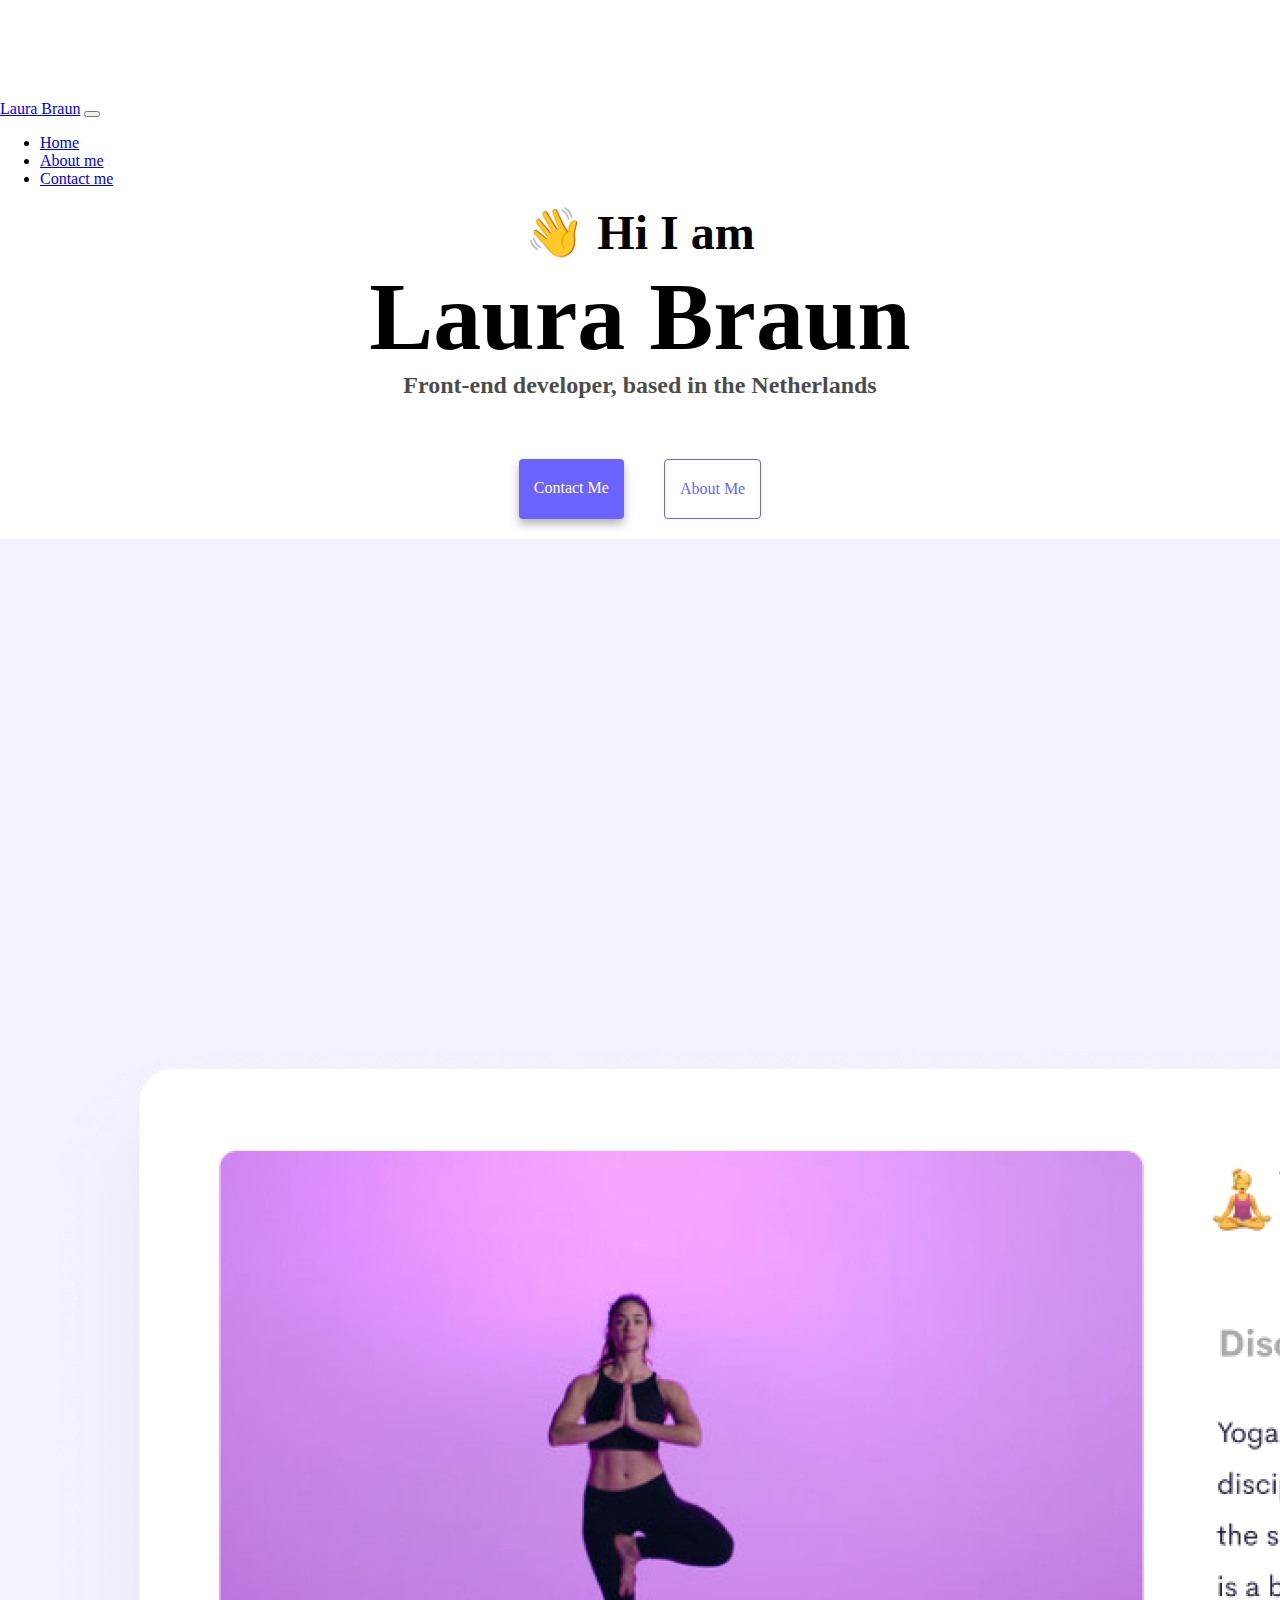
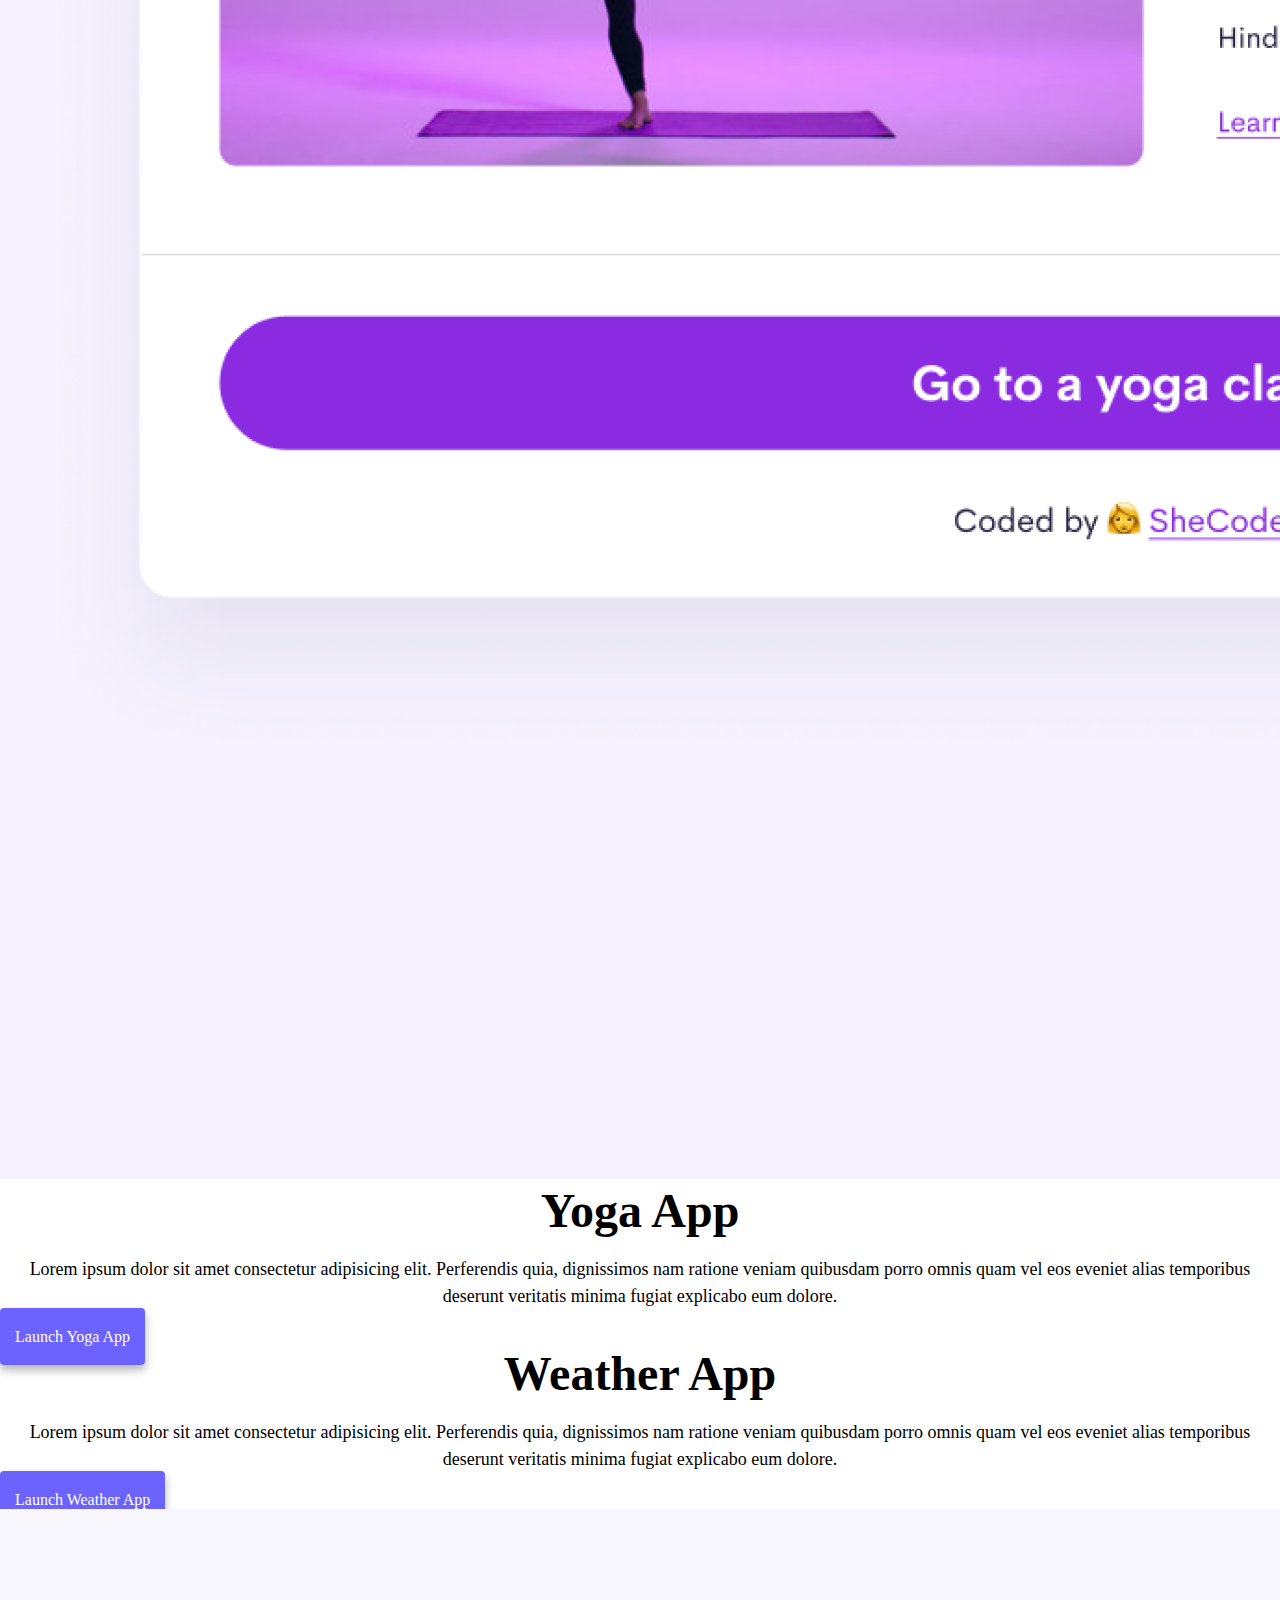
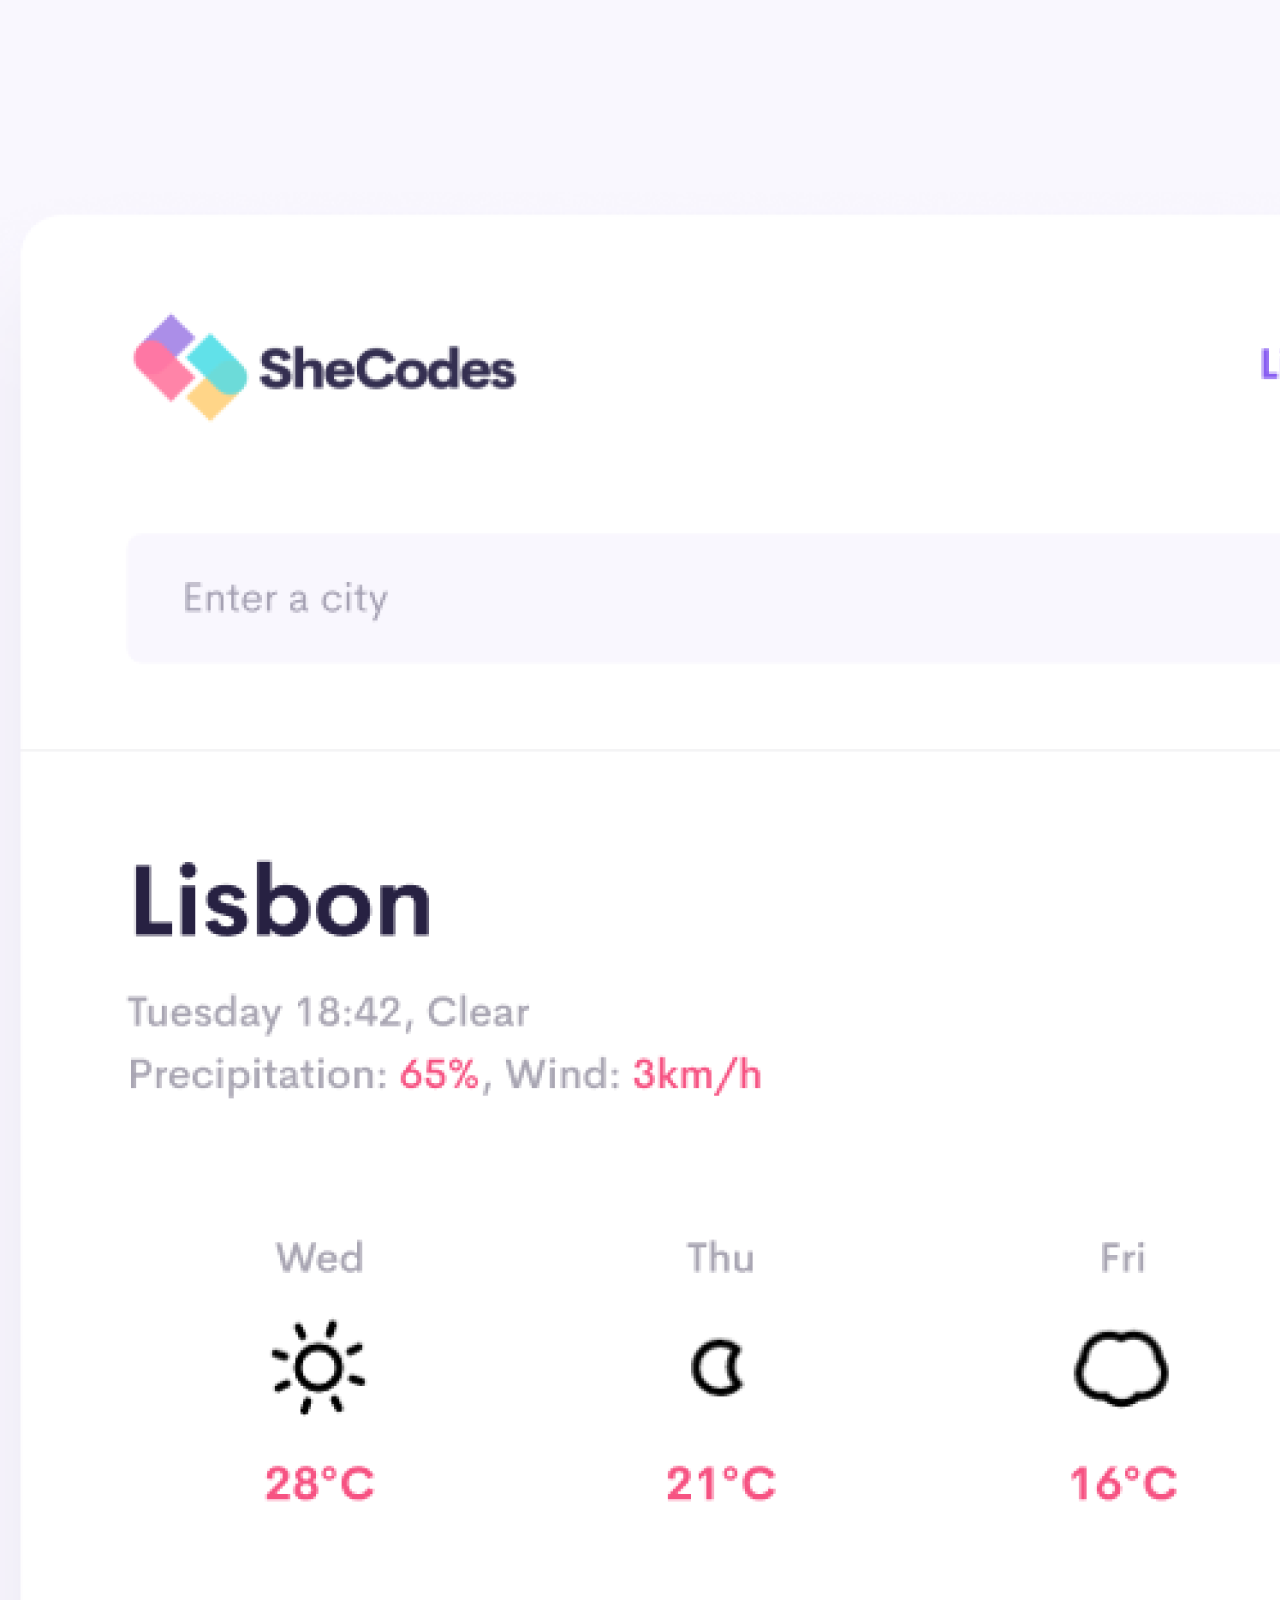
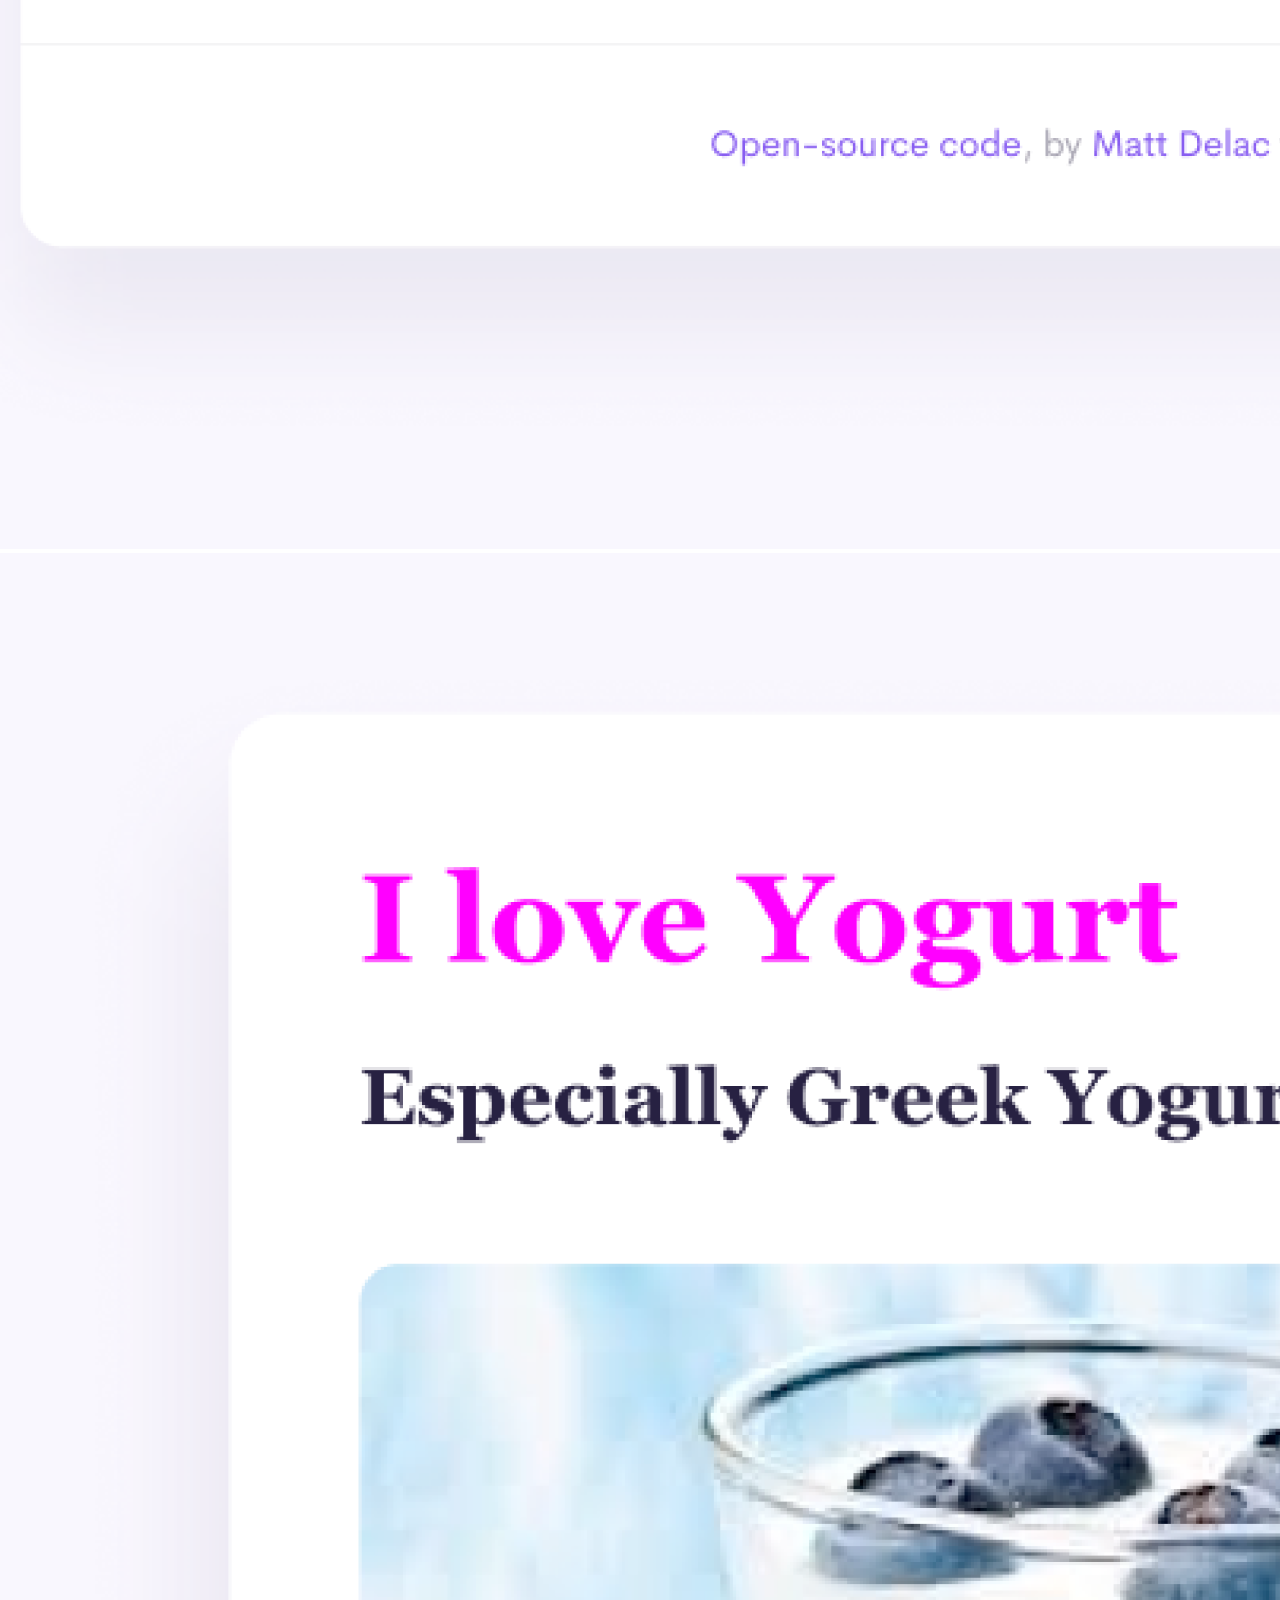
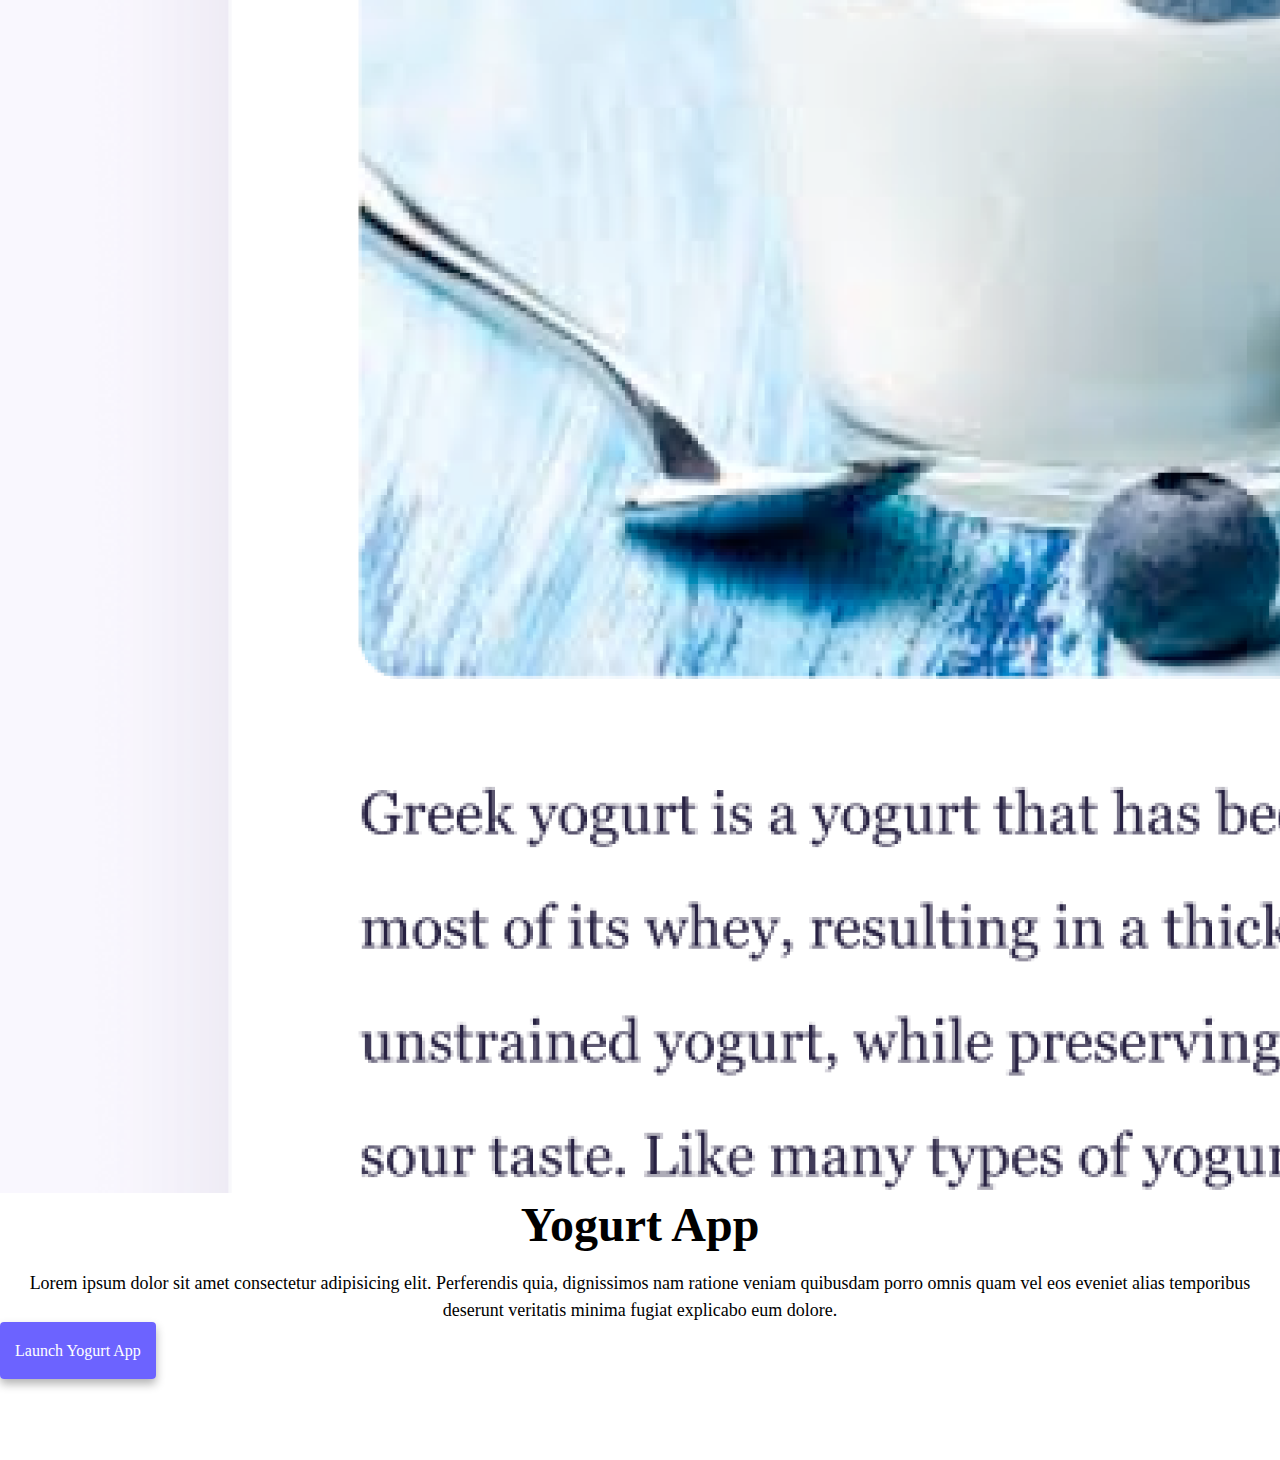
<file: index.html>
<!DOCTYPE html>
<html lang="en">
  <head>
    <meta charset="UTF-8" />
    <meta
      name="description"
      content="A short description of myself with an overview and link to websites that i have bulit"
    />
    <meta http-equiv="X-UA-Compatible" content="IE=edge" />
    <meta name="viewport" content="width=device-width, initial-scale=1.0" />
    <link
      href="https://cdn.jsdelivr.net/npm/bootstrap@5.0.0-beta3/dist/css/bootstrap.min.css"
      rel="stylesheet"
      integrity="sha384-eOJMYsd53ii+scO/bJGFsiCZc+5NDVN2yr8+0RDqr0Ql0h+rP48ckxlpbzKgwra6"
      crossorigin="anonymous"
    />
    <script
      src="https://cdn.jsdelivr.net/npm/bootstrap@5.0.0-beta3/dist/js/bootstrap.bundle.min.js"
      integrity="sha384-JEW9xMcG8R+pH31jmWH6WWP0WintQrMb4s7ZOdauHnUtxwoG2vI5DkLtS3qm9Ekf"
      crossorigin="anonymous"
    ></script>
    <title>Laura Braun: An overview of my Front-end development projects</title>
    <link rel="stylesheet" href="style.css" />
  </head>
  <body>
    <nav class="navbar fixed-top navbar-expand-lg navbar-light bg-light">
      <div class="container-fluid">
        <a class="navbar-brand" href="#">Laura Braun</a>
        <button
          class="navbar-toggler"
          type="button"
          data-bs-toggle="collapse"
          data-bs-target="#navbarNav"
          aria-controls="navbarNav"
          aria-expanded="false"
          aria-label="Toggle navigation"
        >
          <span class="navbar-toggler-icon"></span>
        </button>
        <div class="collapse navbar-collapse" id="navbarNav">
          <ul class="navbar-nav">
            <li class="nav-item">
              <a class="nav-link active" aria-current="page" href="index.html"
                >Home</a
              >
            </li>
            <li class="nav-item">
              <a class="nav-link" href="about.html">About me</a>
            </li>
            <li class="nav-item">
              <a class="nav-link" href="about.html#contact">Contact me</a>
            </li>
          </ul>
        </div>
      </div>
    </nav>
    <h2>👋 Hi I am</h2>
    <h1>Laura Braun</h1>
    <h3>Front-end developer, based in the Netherlands</h3>
    <div class="navigation-links mb-5">
      <a
        href="about.html#contact"
        title="contact laura braun link"
        class="contact-link"
        >Contact me</a
      >
      <a href="about.html" title="about laura braun" class="about-link"
        >About me</a
      >
    </div>
    <div class="container">
      <div class="row mb-5">
        <div class="col-sm-6">
          <img
            src="images/yoga.png"
            alt="yoga project image"
            class="img-fluid rounded display-none"
          />
        </div>
        <div class="col-sm-6">
          <h2 class="mb-3">Yoga App</h2>
          <p>
            Lorem ipsum dolor sit amet consectetur adipisicing elit. Perferendis
            quia, dignissimos nam ratione veniam quibusdam porro omnis quam vel
            eos eveniet alias temporibus deserunt veritatis minima fugiat
            explicabo eum dolore.
          </p>
          <div class="mt-5">
            <a href="#" title="launch yoga website" class="primary-link"
              >Launch Yoga App</a
            >
          </div>
        </div>
      </div>
      <div class="row">
        <div class="col-sm-6">
          <h2 class="mb-3">Weather App</h2>
          <p>
            Lorem ipsum dolor sit amet consectetur adipisicing elit. Perferendis
            quia, dignissimos nam ratione veniam quibusdam porro omnis quam vel
            eos eveniet alias temporibus deserunt veritatis minima fugiat
            explicabo eum dolore.
          </p>
          <div class="mt-5">
            <a href="#" title="lauch weather app" class="primary-link"
              >Launch Weather App</a
            >
          </div>
        </div>
        <div class="col-sm-6">
          <img
            src="images/weather.png"
            alt="image of weather website"
            class="img-fluid rounded display-none"
          />
        </div>
      </div>
      <div class="row mt-5">
        <div class="col-sm-6">
          <img
            src="images/yogurt.png"
            alt="image of yogurt website"
            class="img-fluid rounded display-none"
          />
        </div>
        <div class="col-sm-6">
          <h2 class="mb-3">Yogurt App</h2>
          <p>
            Lorem ipsum dolor sit amet consectetur adipisicing elit. Perferendis
            quia, dignissimos nam ratione veniam quibusdam porro omnis quam vel
            eos eveniet alias temporibus deserunt veritatis minima fugiat
            explicabo eum dolore.
          </p>
          <div class="mt-5 mb-5">
            <a
              href="#"
              title="link to launch yogurt website"
              class="primary-link"
              >Launch Yogurt app</a
            >
          </div>
        </div>
      </div>
    </div>
  </body>
</html>
</file>
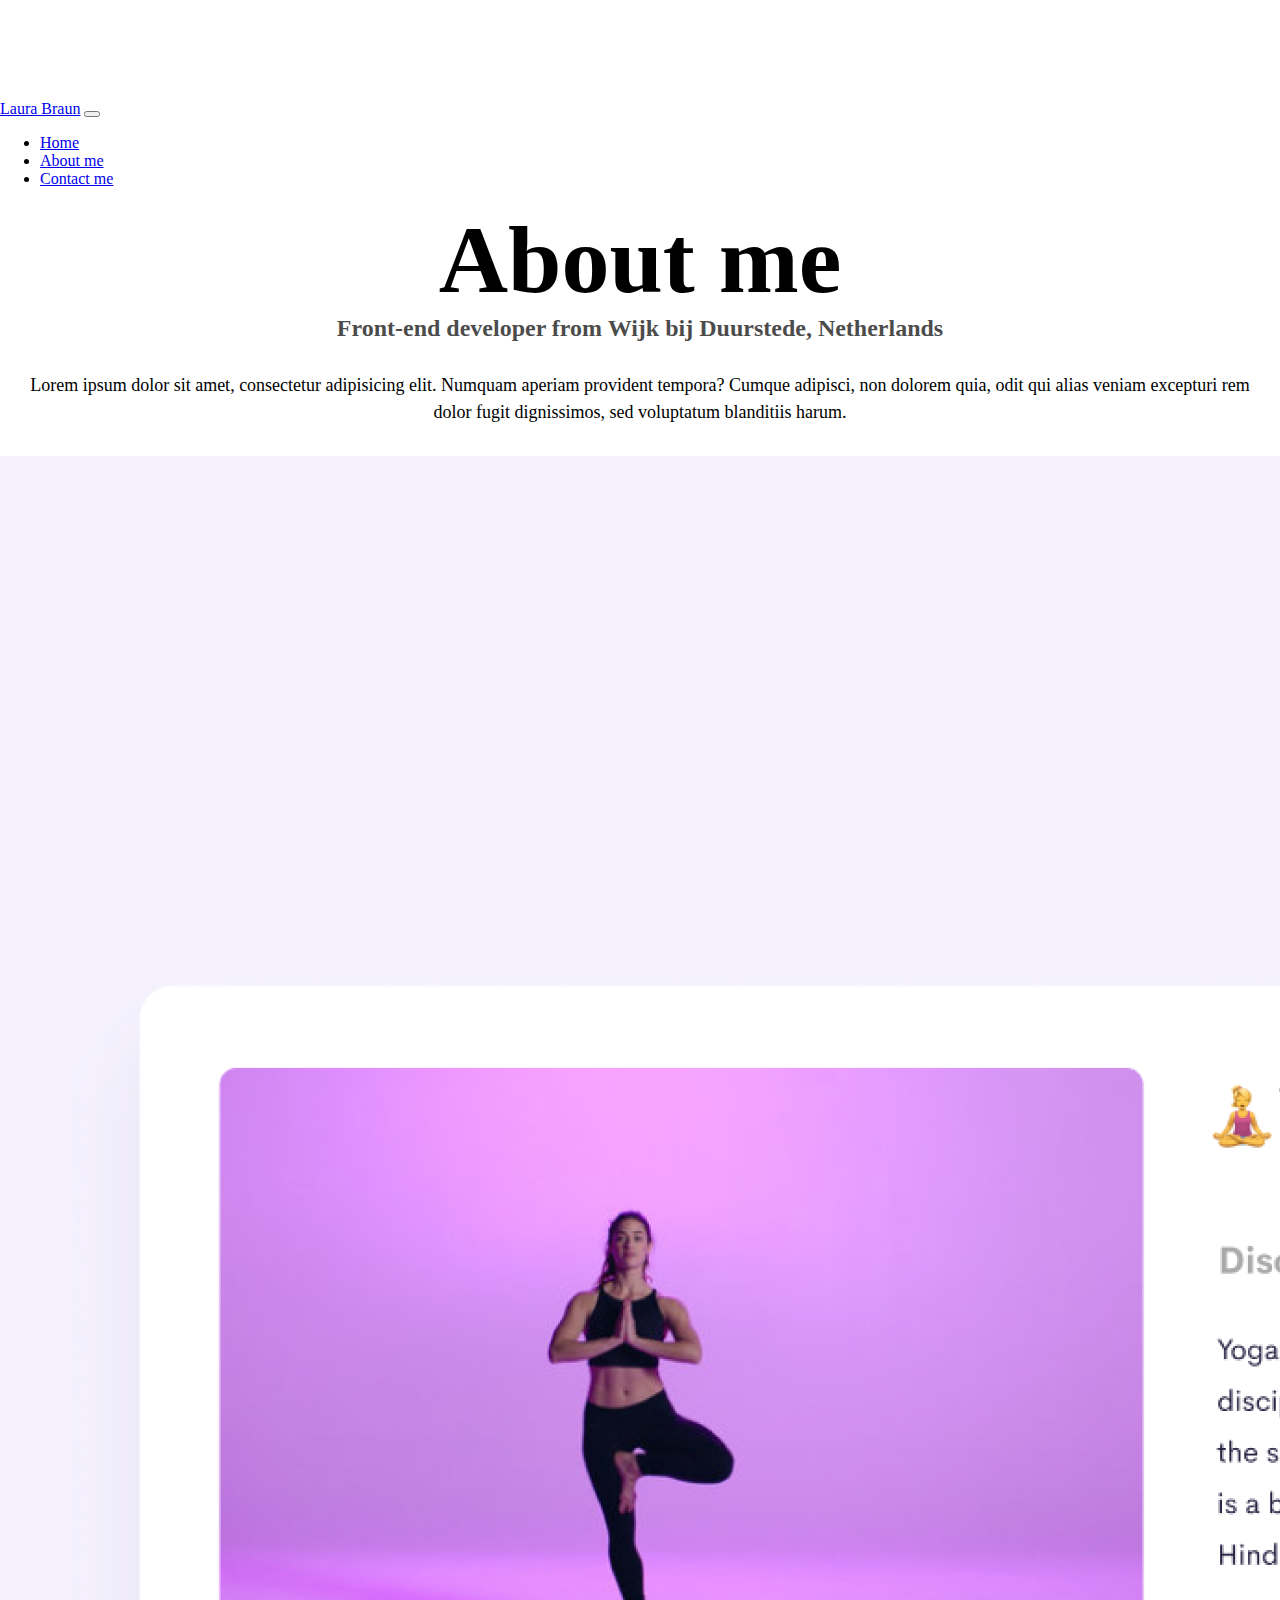
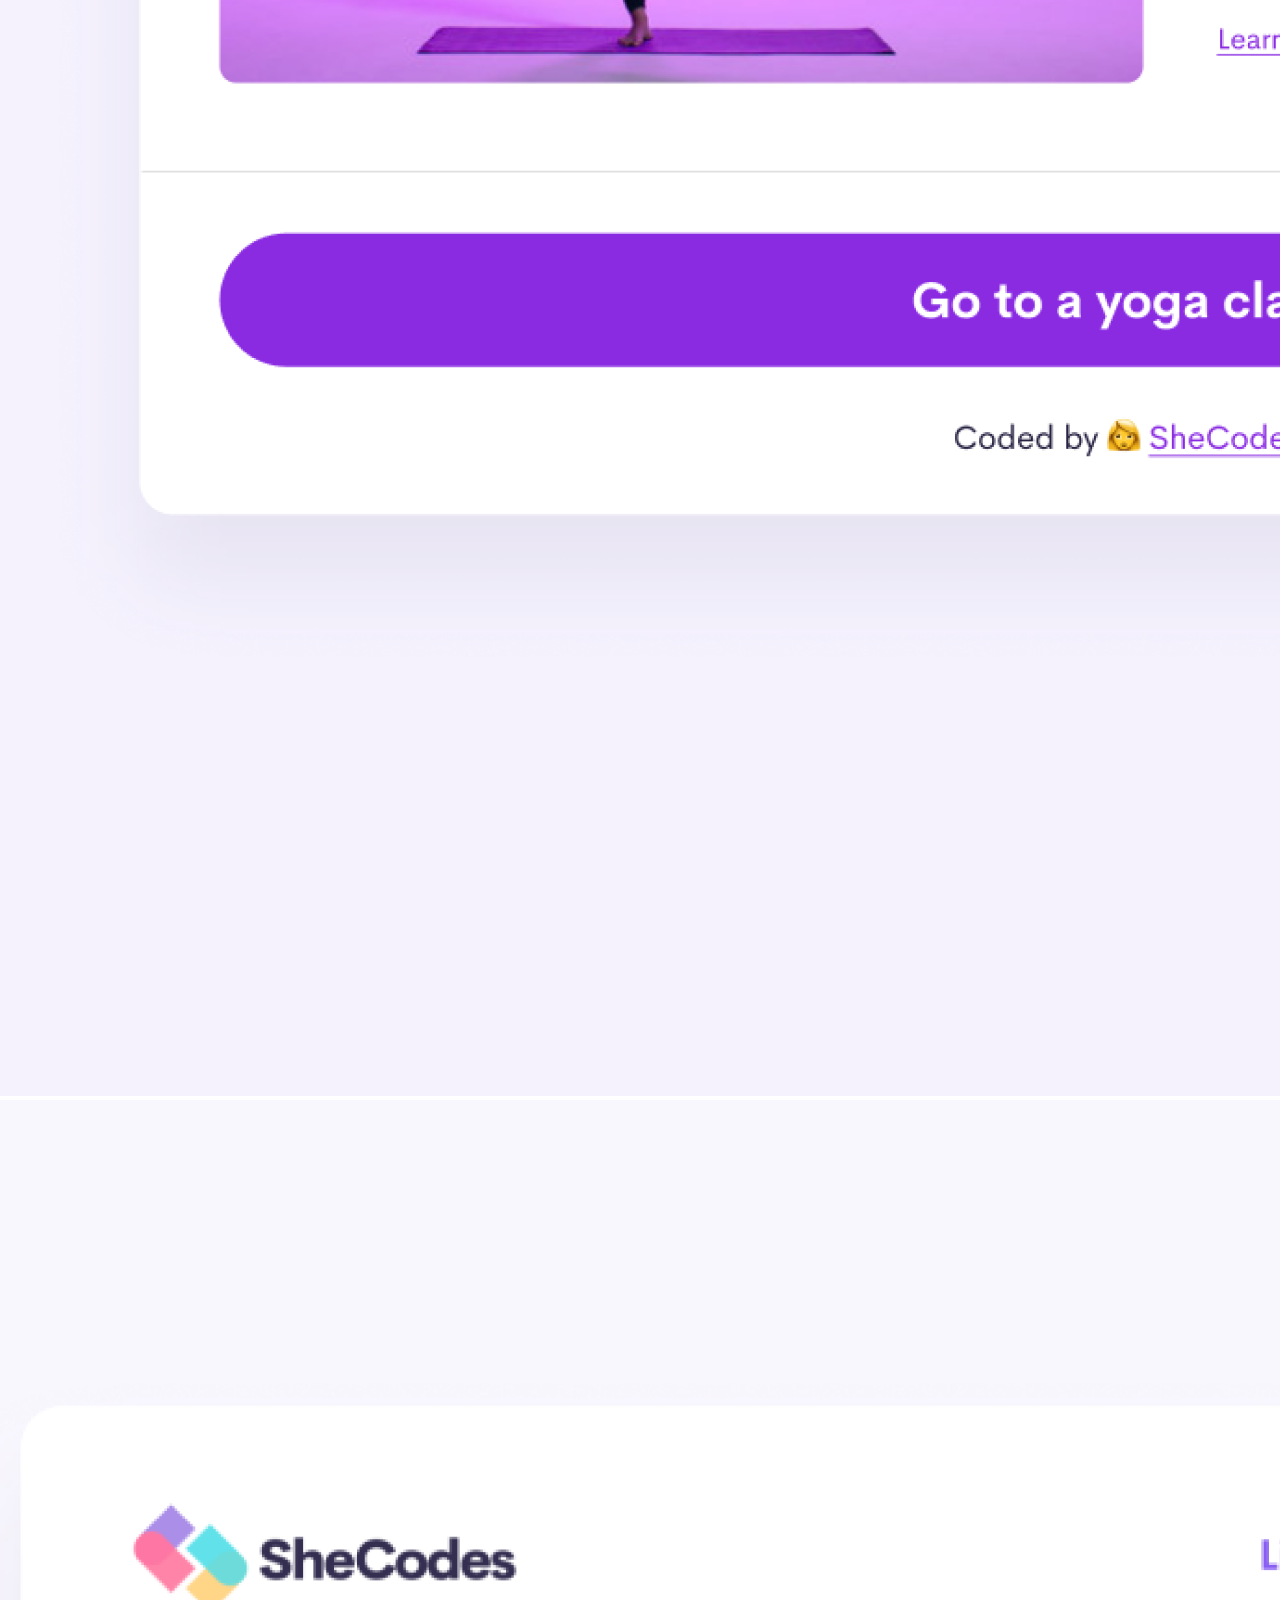
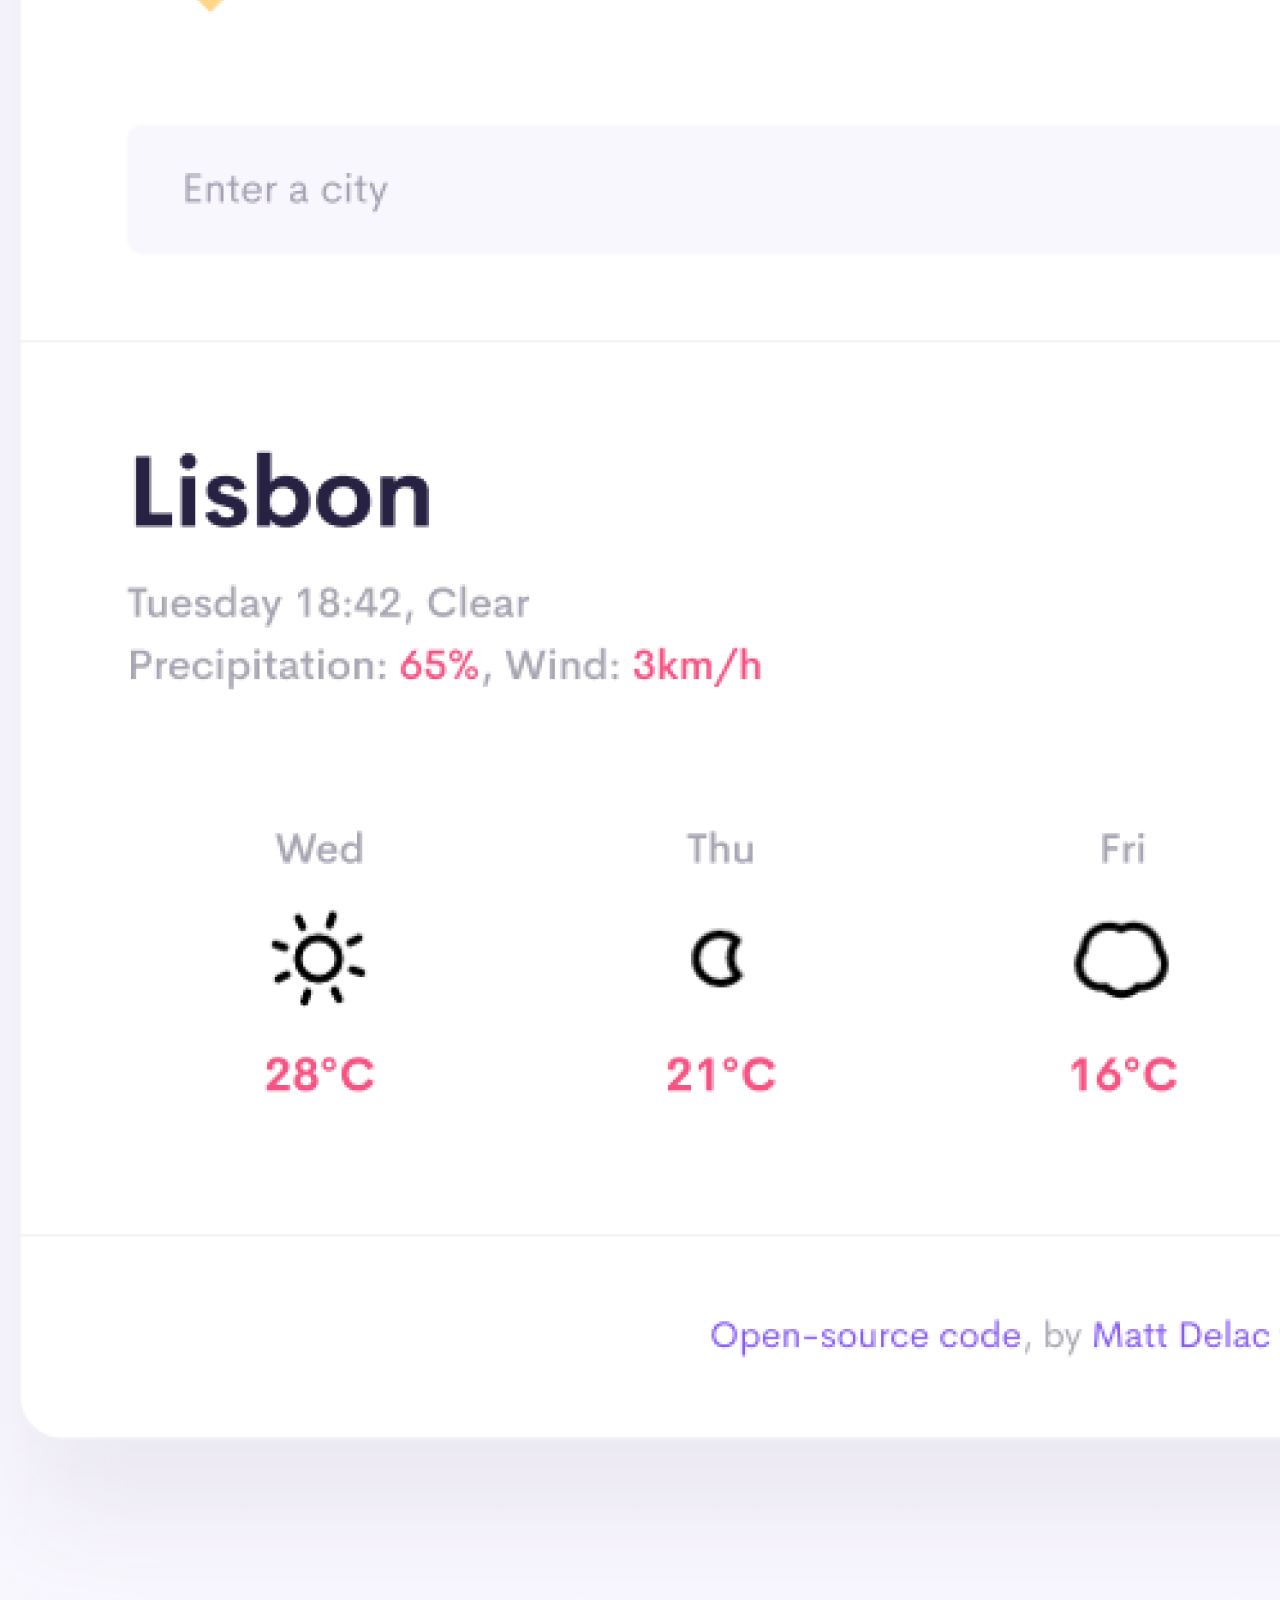
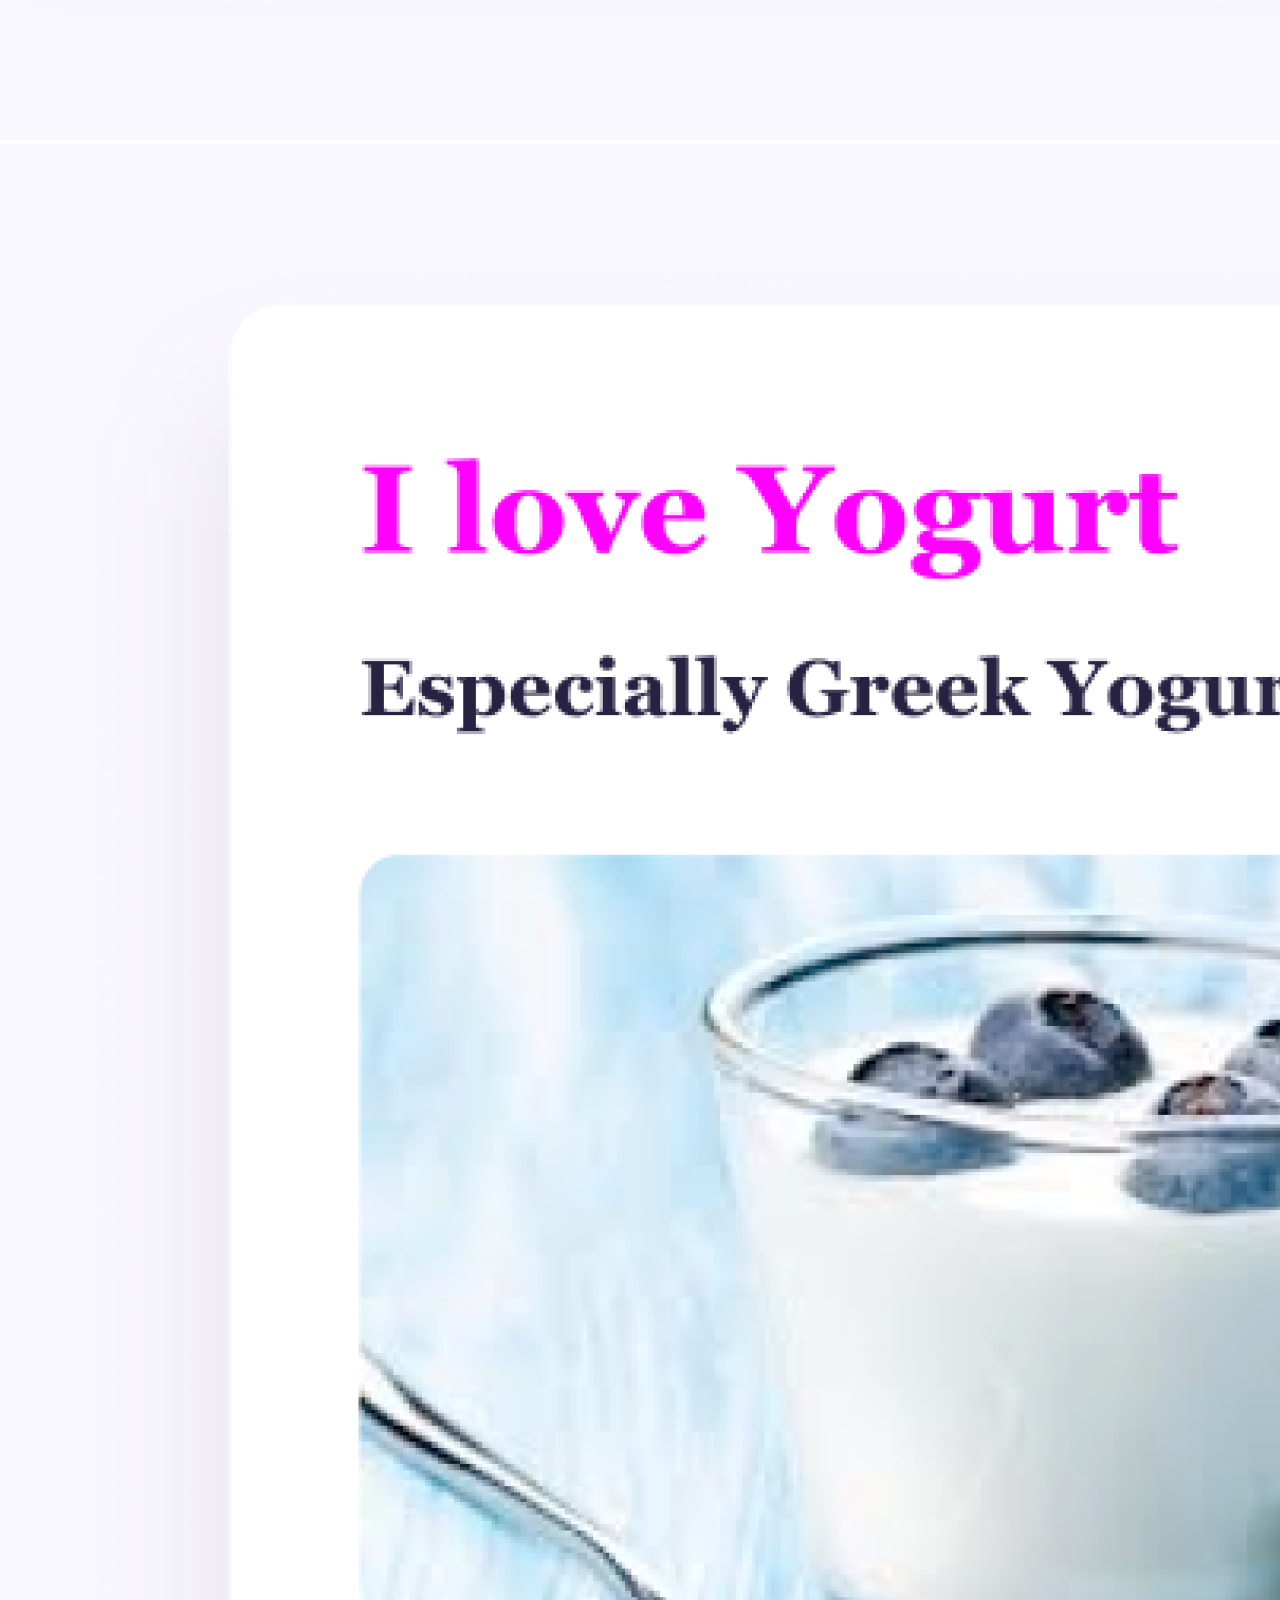
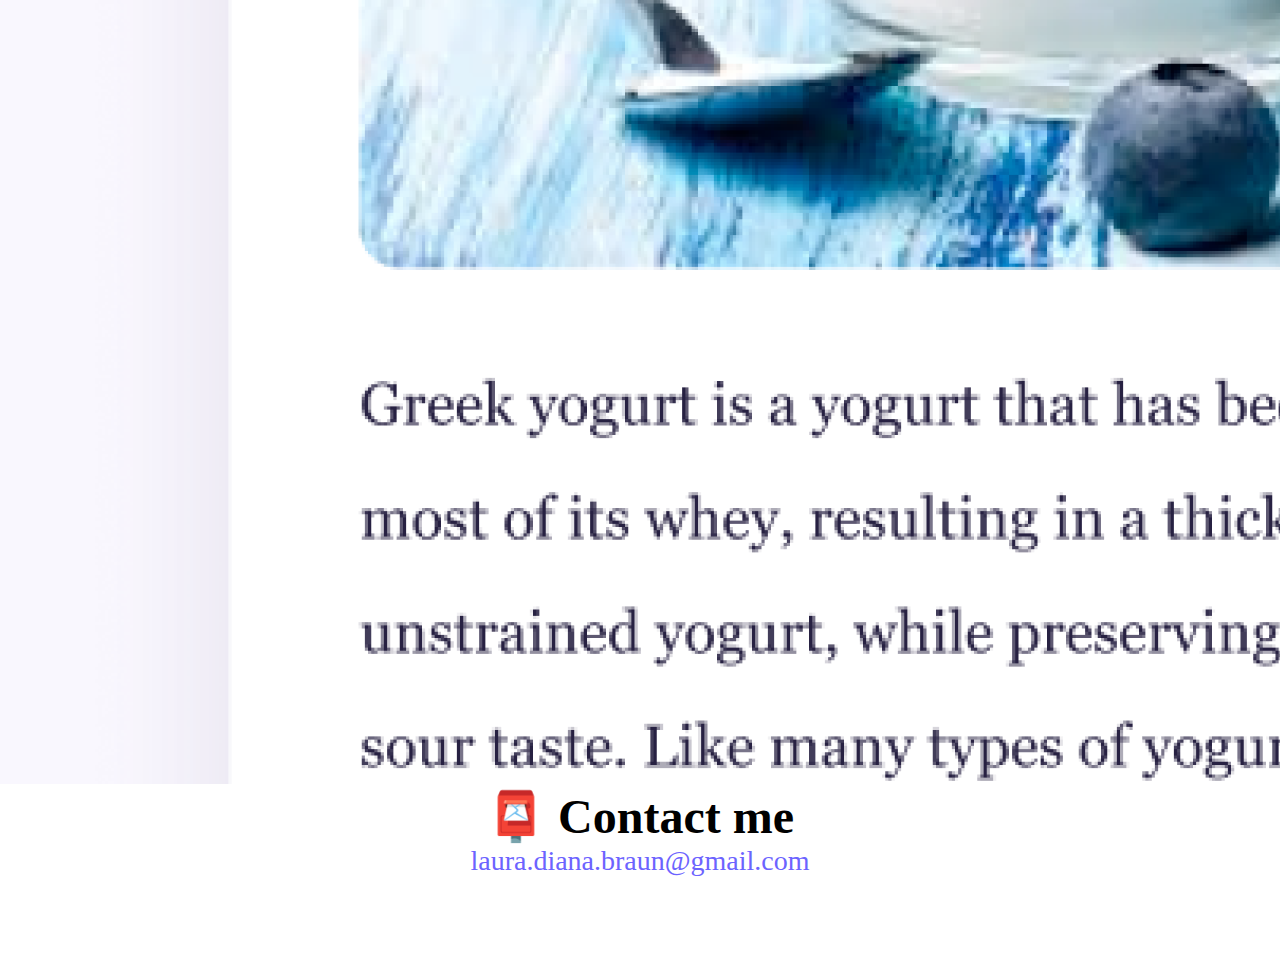
<file: about.html>
<!DOCTYPE html>
<html lang="en">
  <head>
    <meta charset="UTF-8" />
    <meta
      name="description"
      content="A page about Laura Braun with a portfolio of her projects"
    />
    <meta http-equiv="X-UA-Compatible" content="IE=edge" />
    <link
      href="https://cdn.jsdelivr.net/npm/bootstrap@5.0.0-beta3/dist/css/bootstrap.min.css"
      rel="stylesheet"
      integrity="sha384-eOJMYsd53ii+scO/bJGFsiCZc+5NDVN2yr8+0RDqr0Ql0h+rP48ckxlpbzKgwra6"
      crossorigin="anonymous"
    />
    <script
      src="https://cdn.jsdelivr.net/npm/bootstrap@5.0.0-beta3/dist/js/bootstrap.bundle.min.js"
      integrity="sha384-JEW9xMcG8R+pH31jmWH6WWP0WintQrMb4s7ZOdauHnUtxwoG2vI5DkLtS3qm9Ekf"
      crossorigin="anonymous"
    ></script>
    <meta name="viewport" content="width=device-width, initial-scale=1.0" />
    <link rel="stylesheet" href="style.css" />
    <title>
      About Laura Braun: an introduction into the life and work of Laura Braun
    </title>
  </head>
  <body>
    <nav class="navbar fixed-top navbar-expand-lg navbar-light bg-light">
      <div class="container-fluid">
        <a class="navbar-brand" href="#">Laura Braun</a>
        <button
          class="navbar-toggler"
          type="button"
          data-bs-toggle="collapse"
          data-bs-target="#navbarNav"
          aria-controls="navbarNav"
          aria-expanded="false"
          aria-label="Toggle navigation"
        >
          <span class="navbar-toggler-icon"></span>
        </button>
        <div class="collapse navbar-collapse" id="navbarNav">
          <ul class="navbar-nav">
            <li class="nav-item">
              <a class="nav-link active" aria-current="page" href="index.html"
                >Home</a
              >
            </li>
            <li class="nav-item">
              <a class="nav-link" href="about.html">About me</a>
            </li>
            <li class="nav-item">
              <a class="nav-link" href="about.html#contact">Contact me</a>
            </li>
          </ul>
        </div>
      </div>
    </nav>
    <h1>About me</h1>
    <h3>Front-end developer from Wijk bij Duurstede, Netherlands</h3>
    <div class="about-paragraphs">
      <p>
        Lorem ipsum dolor sit amet, consectetur adipisicing elit. Numquam
        aperiam provident tempora? Cumque adipisci, non dolorem quia, odit qui
        alias veniam excepturi rem dolor fugit dignissimos, sed voluptatum
        blanditiis harum.
      </p>
    </div>
    <div class="container">
      <div class="row">
        <div class="col-sm-4">
          <img
            src="images/yoga.png"
            alt="image of yoga website"
            class="img-fluid rounded p-2 shadow"
          />
        </div>
        <div class="col-sm-4">
          <img
            src="images/weather.png"
            alt="image of weather website"
            class="img-fluid rounded p-2 shadow"
          />
        </div>
        <div class="col-sm-4">
          <img
            src="images/yogurt.png"
            alt="image of yogurt website"
            class="img-fluid rounded p-2 shadow"
          />
        </div>
      </div>
    </div>
    <div id="contact" class="mt-5 mb-5">
      <h2>📮 Contact me</h2>
      <a
        href="mailto:laura.diana.braun@gmail.com"
        title="a link to laura braun email address"
        class="email-link"
        >laura.diana.braun@gmail.com</a
      >
    </div>
  </body>
</html>
</file>
<file: style.css>
:root {
  --primary-color: #6c63ff;
  --secondary-color: #f5f2fe;
  --box-shadow: 0 5px 10px rgba(0, 0, 0, 0.3);
}

body {
  margin: 100px 0;
}

h1,
h2,
h3 {
  text-align: center;
  margin: 0;
}

h1 {
  font-size: 96px;
}

h2 {
  font-size: 48px;
}

h3 {
  font-size: 24px;
  opacity: 0.7;
}

p {
  font-size: 18px;
  line-height: 1.5;
  text-align: center;
}

.navigation-links {
  display: flex;
  margin-top: 40px;
  justify-content: center;
}

.navigation-links a {
  margin: 20px;
  border-radius: 4px;
  padding: 20px 15px;
  text-decoration: none;
  text-transform: capitalize;
}

.contact-link {
  background: var(--primary-color);
  box-shadow: var(--box-shadow);
  color: white;
}

.about-link {
  color: var(--primary-color);
  border: 1px solid var(--primary-color);
}

.homepage-link {
  color: var(--primary-color);
  text-align: center;
  display: block;
}

.about-paragraphs {
  margin: 30px 0;
}

.about-paragraphs p {
  margin: 10px;
}

.email-link {
  display: flex;
  justify-content: center;
  color: var(--primary-color);
  font-size: 28px;
  text-decoration: none;
}

.email-link:hover {
  text-decoration: underline;
}

.primary-link {
  border-radius: 4px;
  padding: 20px 15px;
  text-decoration: none;
  text-transform: capitalize;
  background: var(--primary-color);
  box-shadow: var(--box-shadow);
  color: white;
}

@media (max-width: 576px) {
  h1 {
    font-size: 50px;
  }
  h2 {
    font-size: 38px;
  }
  .display-none {
    display: none;
  }
  .primary-link {
    display: block;
    text-align: center;
  }
}
</file>
